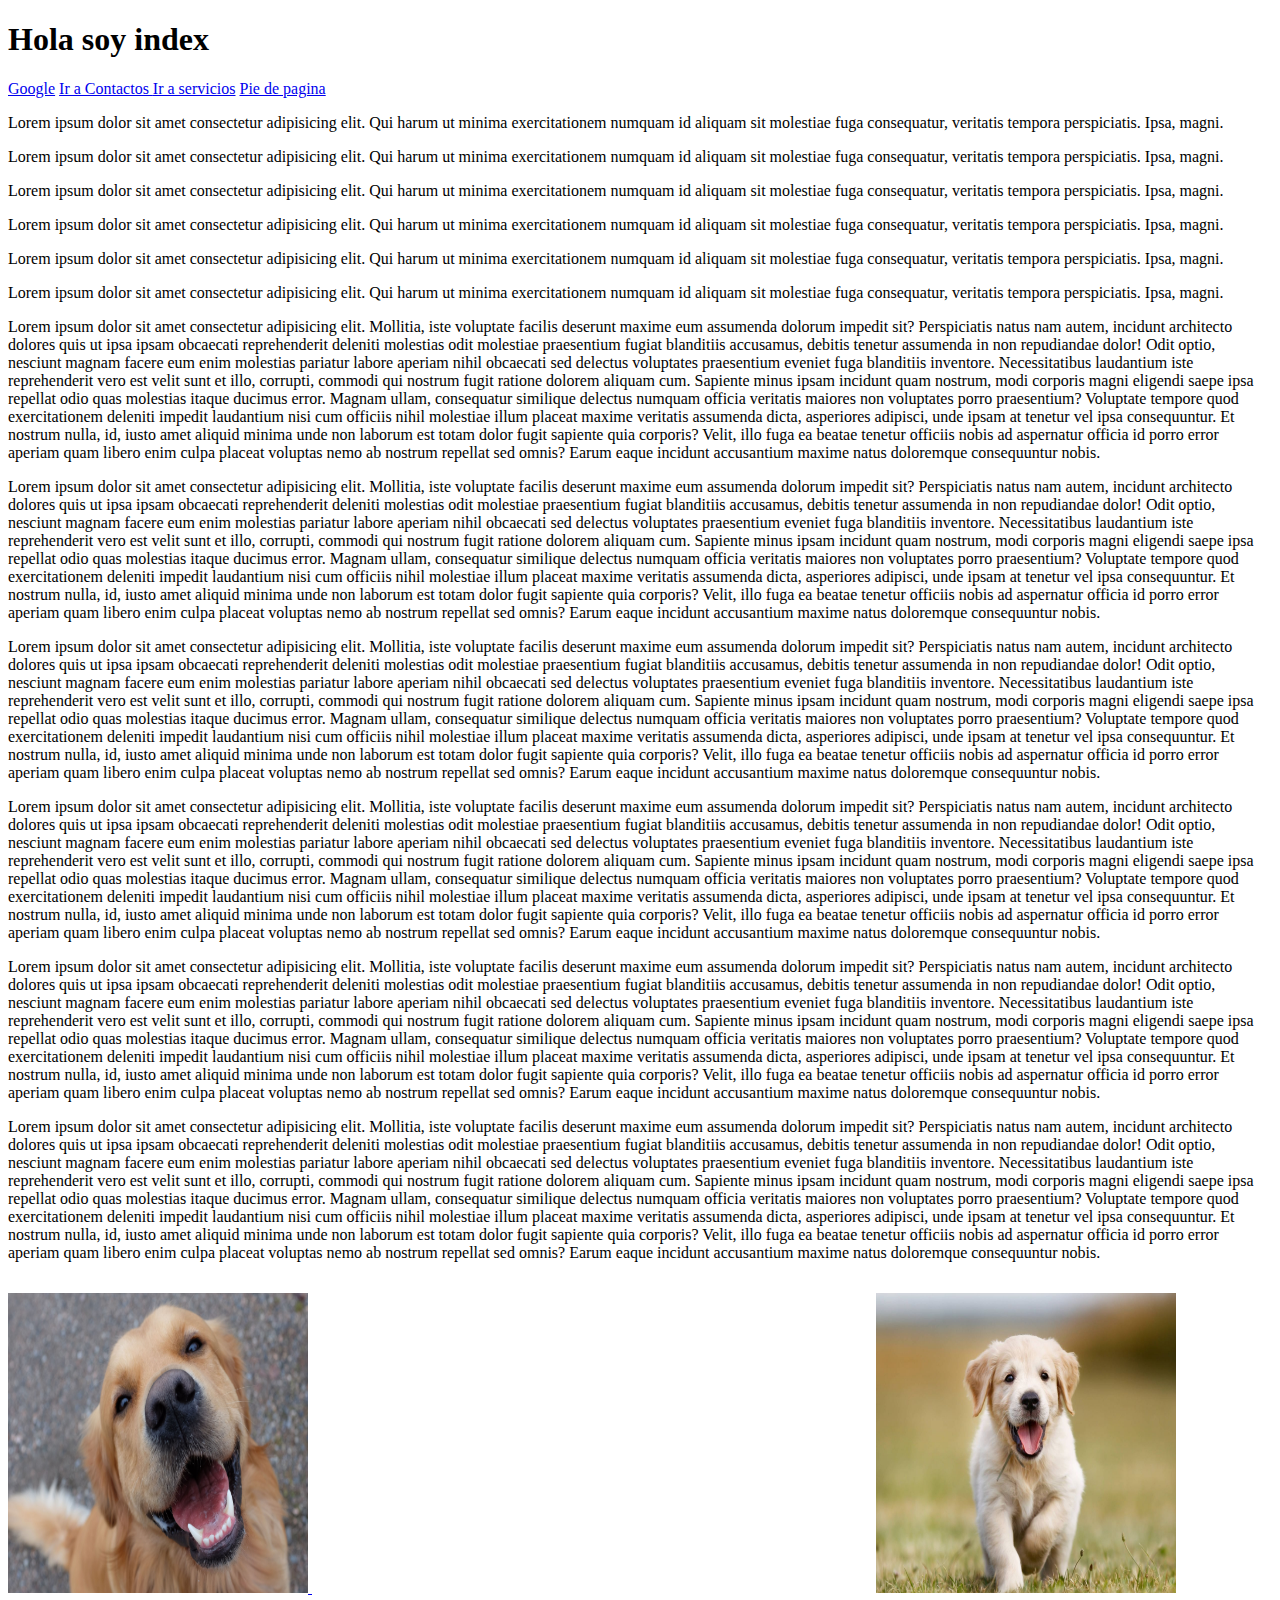
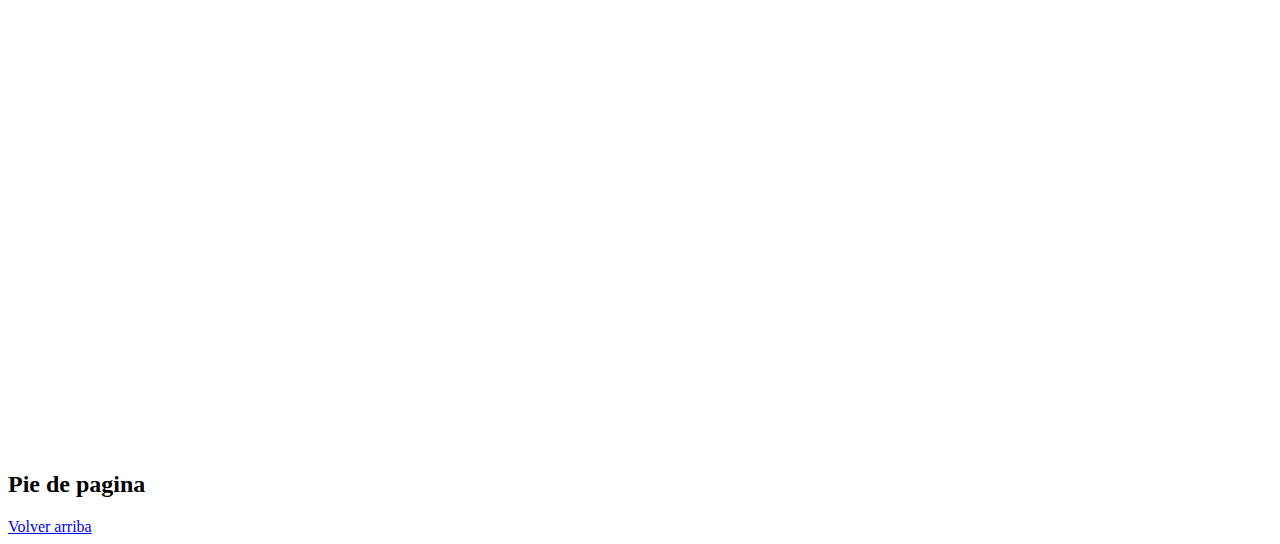
<file: Clase2/index.html>
<!DOCTYPE html>
<html lang="en">
<head>
    <meta charset="UTF-8">
    <meta http-equiv="X-UA-Compatible" content="ie=edge">
    <meta name="viewport" content="width=device-width, initial-scale=1.0">
    <title>Document</title>
    <link rel="shortcut icon" href="./golden1.jpeg" type="image/x-icon">
</head>
<body>
    <h1>Hola soy index</h1>
    <a href="http://google.com" target="_blank"> Google</a>
    <a href="./pages/contacto.html"> Ir a Contactos </a> 
    <a href="./pages/servicios.html"> Ir a servicios</a>

    <a href="#fin">Pie de pagina </a>
    <p>Lorem ipsum dolor sit amet consectetur adipisicing elit. Qui harum ut minima exercitationem numquam id aliquam sit molestiae fuga consequatur, veritatis tempora perspiciatis. Ipsa, magni.</p>
    <p>Lorem ipsum dolor sit amet consectetur adipisicing elit. Qui harum ut minima exercitationem numquam id aliquam sit molestiae fuga consequatur, veritatis tempora perspiciatis. Ipsa, magni.</p> <p>Lorem ipsum dolor sit amet consectetur adipisicing elit. Qui harum ut minima exercitationem numquam id aliquam sit molestiae fuga consequatur, veritatis tempora perspiciatis. Ipsa, magni.</p> <p>Lorem ipsum dolor sit amet consectetur adipisicing elit. Qui harum ut minima exercitationem numquam id aliquam sit molestiae fuga consequatur, veritatis tempora perspiciatis. Ipsa, magni.</p> <p>Lorem ipsum dolor sit amet consectetur adipisicing elit. Qui harum ut minima exercitationem numquam id aliquam sit molestiae fuga consequatur, veritatis tempora perspiciatis. Ipsa, magni.</p> <p>Lorem ipsum dolor sit amet consectetur adipisicing elit. Qui harum ut minima exercitationem numquam id aliquam sit molestiae fuga consequatur, veritatis tempora perspiciatis. Ipsa, magni.</p>
    <p>Lorem ipsum dolor sit amet consectetur adipisicing elit. Mollitia, iste voluptate facilis deserunt maxime eum assumenda dolorum impedit sit? Perspiciatis natus nam autem, incidunt architecto dolores quis ut ipsa ipsam obcaecati reprehenderit deleniti molestias odit molestiae praesentium fugiat blanditiis accusamus, debitis tenetur assumenda in non repudiandae dolor! Odit optio, nesciunt magnam facere eum enim molestias pariatur labore aperiam nihil obcaecati sed delectus voluptates praesentium eveniet fuga blanditiis inventore. Necessitatibus laudantium iste reprehenderit vero est velit sunt et illo, corrupti, commodi qui nostrum fugit ratione dolorem aliquam cum. Sapiente minus ipsam incidunt quam nostrum, modi corporis magni eligendi saepe ipsa repellat odio quas molestias itaque ducimus error. Magnam ullam, consequatur similique delectus numquam officia veritatis maiores non voluptates porro praesentium? Voluptate tempore quod exercitationem deleniti impedit laudantium nisi cum officiis nihil molestiae illum placeat maxime veritatis assumenda dicta, asperiores adipisci, unde ipsam at tenetur vel ipsa consequuntur. Et nostrum nulla, id, iusto amet aliquid minima unde non laborum est totam dolor fugit sapiente quia corporis? Velit, illo fuga ea beatae tenetur officiis nobis ad aspernatur officia id porro error aperiam quam libero enim culpa placeat voluptas nemo ab nostrum repellat sed omnis? Earum eaque incidunt accusantium maxime natus doloremque consequuntur nobis.</p>
    <p>Lorem ipsum dolor sit amet consectetur adipisicing elit. Mollitia, iste voluptate facilis deserunt maxime eum assumenda dolorum impedit sit? Perspiciatis natus nam autem, incidunt architecto dolores quis ut ipsa ipsam obcaecati reprehenderit deleniti molestias odit molestiae praesentium fugiat blanditiis accusamus, debitis tenetur assumenda in non repudiandae dolor! Odit optio, nesciunt magnam facere eum enim molestias pariatur labore aperiam nihil obcaecati sed delectus voluptates praesentium eveniet fuga blanditiis inventore. Necessitatibus laudantium iste reprehenderit vero est velit sunt et illo, corrupti, commodi qui nostrum fugit ratione dolorem aliquam cum. Sapiente minus ipsam incidunt quam nostrum, modi corporis magni eligendi saepe ipsa repellat odio quas molestias itaque ducimus error. Magnam ullam, consequatur similique delectus numquam officia veritatis maiores non voluptates porro praesentium? Voluptate tempore quod exercitationem deleniti impedit laudantium nisi cum officiis nihil molestiae illum placeat maxime veritatis assumenda dicta, asperiores adipisci, unde ipsam at tenetur vel ipsa consequuntur. Et nostrum nulla, id, iusto amet aliquid minima unde non laborum est totam dolor fugit sapiente quia corporis? Velit, illo fuga ea beatae tenetur officiis nobis ad aspernatur officia id porro error aperiam quam libero enim culpa placeat voluptas nemo ab nostrum repellat sed omnis? Earum eaque incidunt accusantium maxime natus doloremque consequuntur nobis.</p>  <p>Lorem ipsum dolor sit amet consectetur adipisicing elit. Mollitia, iste voluptate facilis deserunt maxime eum assumenda dolorum impedit sit? Perspiciatis natus nam autem, incidunt architecto dolores quis ut ipsa ipsam obcaecati reprehenderit deleniti molestias odit molestiae praesentium fugiat blanditiis accusamus, debitis tenetur assumenda in non repudiandae dolor! Odit optio, nesciunt magnam facere eum enim molestias pariatur labore aperiam nihil obcaecati sed delectus voluptates praesentium eveniet fuga blanditiis inventore. Necessitatibus laudantium iste reprehenderit vero est velit sunt et illo, corrupti, commodi qui nostrum fugit ratione dolorem aliquam cum. Sapiente minus ipsam incidunt quam nostrum, modi corporis magni eligendi saepe ipsa repellat odio quas molestias itaque ducimus error. Magnam ullam, consequatur similique delectus numquam officia veritatis maiores non voluptates porro praesentium? Voluptate tempore quod exercitationem deleniti impedit laudantium nisi cum officiis nihil molestiae illum placeat maxime veritatis assumenda dicta, asperiores adipisci, unde ipsam at tenetur vel ipsa consequuntur. Et nostrum nulla, id, iusto amet aliquid minima unde non laborum est totam dolor fugit sapiente quia corporis? Velit, illo fuga ea beatae tenetur officiis nobis ad aspernatur officia id porro error aperiam quam libero enim culpa placeat voluptas nemo ab nostrum repellat sed omnis? Earum eaque incidunt accusantium maxime natus doloremque consequuntur nobis.</p>  <p>Lorem ipsum dolor sit amet consectetur adipisicing elit. Mollitia, iste voluptate facilis deserunt maxime eum assumenda dolorum impedit sit? Perspiciatis natus nam autem, incidunt architecto dolores quis ut ipsa ipsam obcaecati reprehenderit deleniti molestias odit molestiae praesentium fugiat blanditiis accusamus, debitis tenetur assumenda in non repudiandae dolor! Odit optio, nesciunt magnam facere eum enim molestias pariatur labore aperiam nihil obcaecati sed delectus voluptates praesentium eveniet fuga blanditiis inventore. Necessitatibus laudantium iste reprehenderit vero est velit sunt et illo, corrupti, commodi qui nostrum fugit ratione dolorem aliquam cum. Sapiente minus ipsam incidunt quam nostrum, modi corporis magni eligendi saepe ipsa repellat odio quas molestias itaque ducimus error. Magnam ullam, consequatur similique delectus numquam officia veritatis maiores non voluptates porro praesentium? Voluptate tempore quod exercitationem deleniti impedit laudantium nisi cum officiis nihil molestiae illum placeat maxime veritatis assumenda dicta, asperiores adipisci, unde ipsam at tenetur vel ipsa consequuntur. Et nostrum nulla, id, iusto amet aliquid minima unde non laborum est totam dolor fugit sapiente quia corporis? Velit, illo fuga ea beatae tenetur officiis nobis ad aspernatur officia id porro error aperiam quam libero enim culpa placeat voluptas nemo ab nostrum repellat sed omnis? Earum eaque incidunt accusantium maxime natus doloremque consequuntur nobis.</p>  <p>Lorem ipsum dolor sit amet consectetur adipisicing elit. Mollitia, iste voluptate facilis deserunt maxime eum assumenda dolorum impedit sit? Perspiciatis natus nam autem, incidunt architecto dolores quis ut ipsa ipsam obcaecati reprehenderit deleniti molestias odit molestiae praesentium fugiat blanditiis accusamus, debitis tenetur assumenda in non repudiandae dolor! Odit optio, nesciunt magnam facere eum enim molestias pariatur labore aperiam nihil obcaecati sed delectus voluptates praesentium eveniet fuga blanditiis inventore. Necessitatibus laudantium iste reprehenderit vero est velit sunt et illo, corrupti, commodi qui nostrum fugit ratione dolorem aliquam cum. Sapiente minus ipsam incidunt quam nostrum, modi corporis magni eligendi saepe ipsa repellat odio quas molestias itaque ducimus error. Magnam ullam, consequatur similique delectus numquam officia veritatis maiores non voluptates porro praesentium? Voluptate tempore quod exercitationem deleniti impedit laudantium nisi cum officiis nihil molestiae illum placeat maxime veritatis assumenda dicta, asperiores adipisci, unde ipsam at tenetur vel ipsa consequuntur. Et nostrum nulla, id, iusto amet aliquid minima unde non laborum est totam dolor fugit sapiente quia corporis? Velit, illo fuga ea beatae tenetur officiis nobis ad aspernatur officia id porro error aperiam quam libero enim culpa placeat voluptas nemo ab nostrum repellat sed omnis? Earum eaque incidunt accusantium maxime natus doloremque consequuntur nobis.</p>  <p>Lorem ipsum dolor sit amet consectetur adipisicing elit. Mollitia, iste voluptate facilis deserunt maxime eum assumenda dolorum impedit sit? Perspiciatis natus nam autem, incidunt architecto dolores quis ut ipsa ipsam obcaecati reprehenderit deleniti molestias odit molestiae praesentium fugiat blanditiis accusamus, debitis tenetur assumenda in non repudiandae dolor! Odit optio, nesciunt magnam facere eum enim molestias pariatur labore aperiam nihil obcaecati sed delectus voluptates praesentium eveniet fuga blanditiis inventore. Necessitatibus laudantium iste reprehenderit vero est velit sunt et illo, corrupti, commodi qui nostrum fugit ratione dolorem aliquam cum. Sapiente minus ipsam incidunt quam nostrum, modi corporis magni eligendi saepe ipsa repellat odio quas molestias itaque ducimus error. Magnam ullam, consequatur similique delectus numquam officia veritatis maiores non voluptates porro praesentium? Voluptate tempore quod exercitationem deleniti impedit laudantium nisi cum officiis nihil molestiae illum placeat maxime veritatis assumenda dicta, asperiores adipisci, unde ipsam at tenetur vel ipsa consequuntur. Et nostrum nulla, id, iusto amet aliquid minima unde non laborum est totam dolor fugit sapiente quia corporis? Velit, illo fuga ea beatae tenetur officiis nobis ad aspernatur officia id porro error aperiam quam libero enim culpa placeat voluptas nemo ab nostrum repellat sed omnis? Earum eaque incidunt accusantium maxime natus doloremque consequuntur nobis.</p>
    <a href="./pages/contacto.html">
    <img src="golden1.jpeg" alt="Perro golden young" title="Perro Goldel Jijiji" width="300" height="300">
    </a>
    <iframe width="560" height="315" src="https://www.youtube.com/embed/9-DBf8GSqg4" title="YouTube video player" frameborder="0" allow="accelerometer; autoplay; clipboard-write; encrypted-media; gyroscope; picture-in-picture; web-share" allowfullscreen></iframe>
    <img src="./fperro2.jpg" alt="Perro Golden small" title=" Perro Golden jejeje " width="300" height="300">

    <iframe src="https://www.google.com/maps/embed?pb=!1m18!1m12!1m3!1d105073.45340236713!2d-58.51569873470471!3d-34.615654770005854!2m3!1f0!2f0!3f0!3m2!1i1024!2i768!4f13.1!3m3!1m2!1s0x95bcca3b4ef90cbd%3A0xa0b3812e88e88e87!2sBuenos%20Aires%2C%20CABA!5e0!3m2!1ses-419!2sar!4v1686616911899!5m2!1ses-419!2sar" width="600" height="450" style="border:0;" allowfullscreen="" loading="lazy" referrerpolicy="no-referrer-when-downgrade"></iframe>
    <h2 id="fin">Pie de pagina </h2>
    <a href="#"> Volver arriba</a>
</body>
</html>
</file>
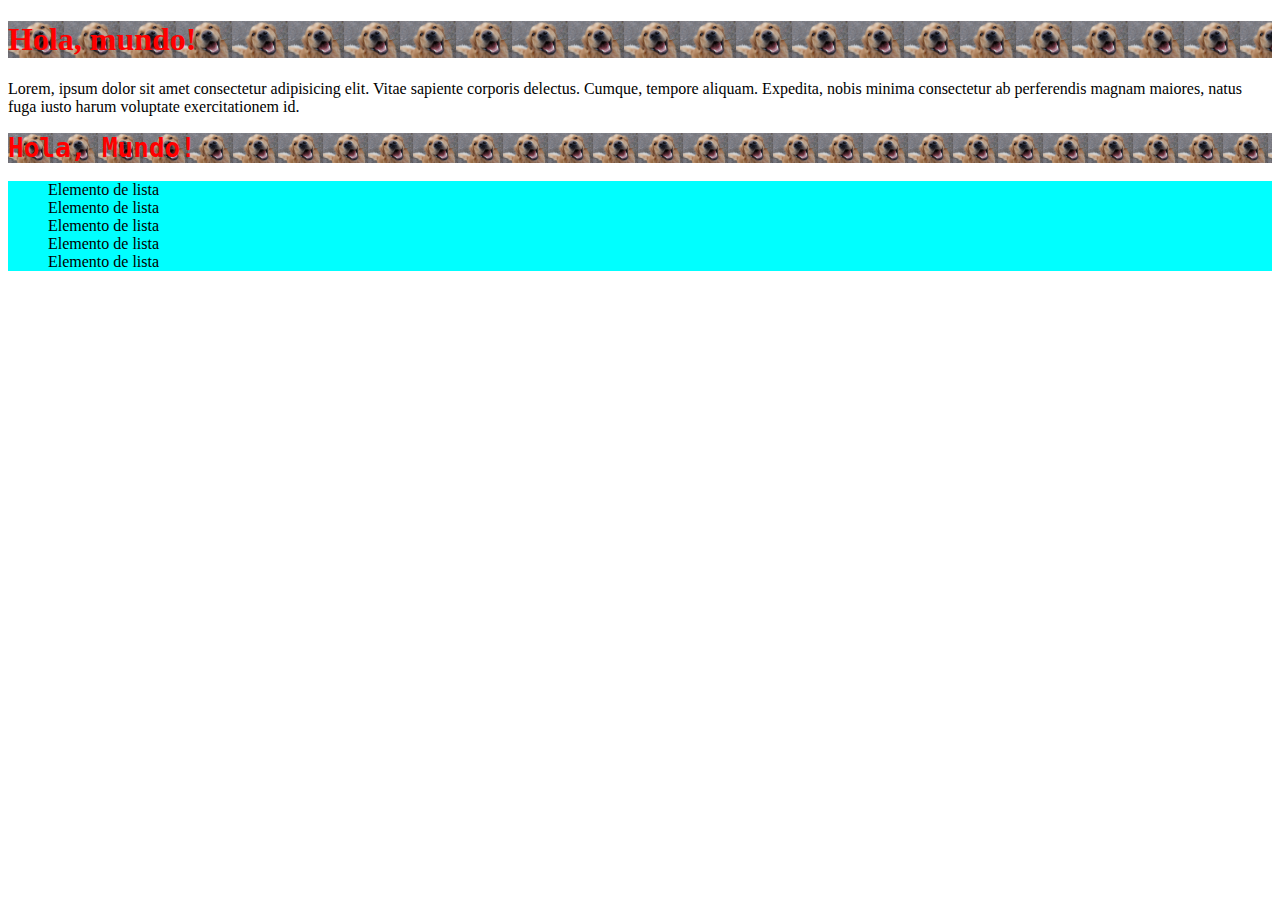
<file: clase3/index.html>
<!DOCTYPE html>
<html lang="en">
<head>
    <meta charset="UTF-8">
    <meta http-equiv="X-UA-Compatible" content="ie=edge">
    <meta name="viewport" content="width=device-width, initial-scale=1.0">
    <title>Document</title>
    <link rel="stylesheet" href="./estilos.css">
</head>
<body>
    <h1>Hola, mundo!</h1>

    <section>
        <article>
            <p>Lorem, ipsum dolor sit amet consectetur adipisicing elit. Vitae sapiente corporis delectus. Cumque, tempore aliquam. Expedita, nobis minima consectetur ab perferendis magnam maiores, natus fuga iusto harum voluptate exercitationem id.</p>
        </article>
    </section>

    <h1 class="texto"> Hola, Mundo! </h1>
    
    <ul class="lista"> 
        <li>Elemento de lista </li> 
        <li>Elemento de lista </li> 
        <li>Elemento de lista </li> 
        <li>Elemento de lista </li> 
        <li>Elemento de lista </li> 
</ul>
</body>
</html>
</file>
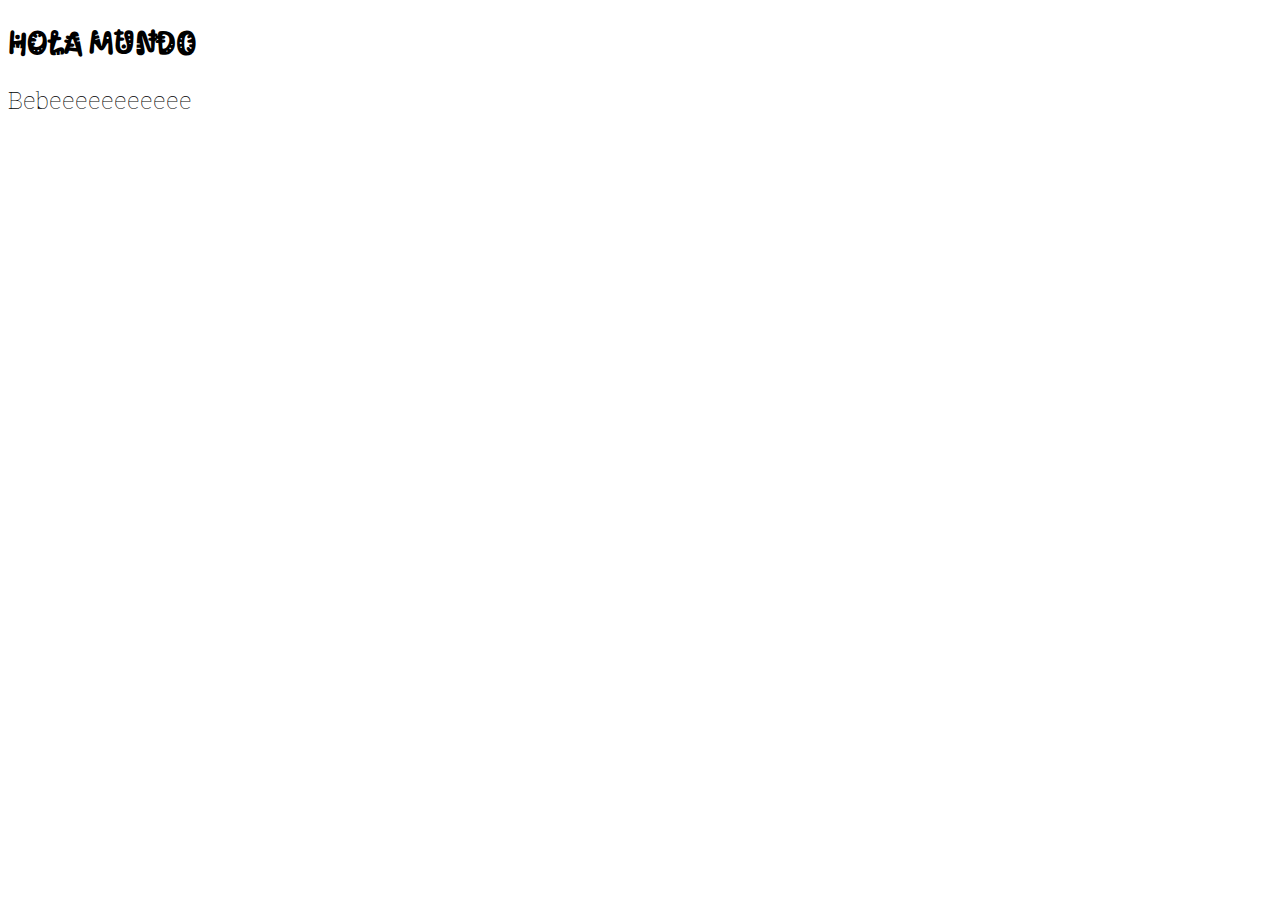
<file: clase4/index.html>
<!DOCTYPE html>
<html lang="en">
<head>
    <meta charset="UTF-8">
    <meta name="viewport" content="width=device-width, initial-scale=1.0">
    <title>Document</title>
    <link rel="stylesheet" href="style.css">
</head>
<body>
  <h1>Hola mundo </h1>
  <h2>Bebeeeeeeeeeee</h2>
</body>
</html>
</file>
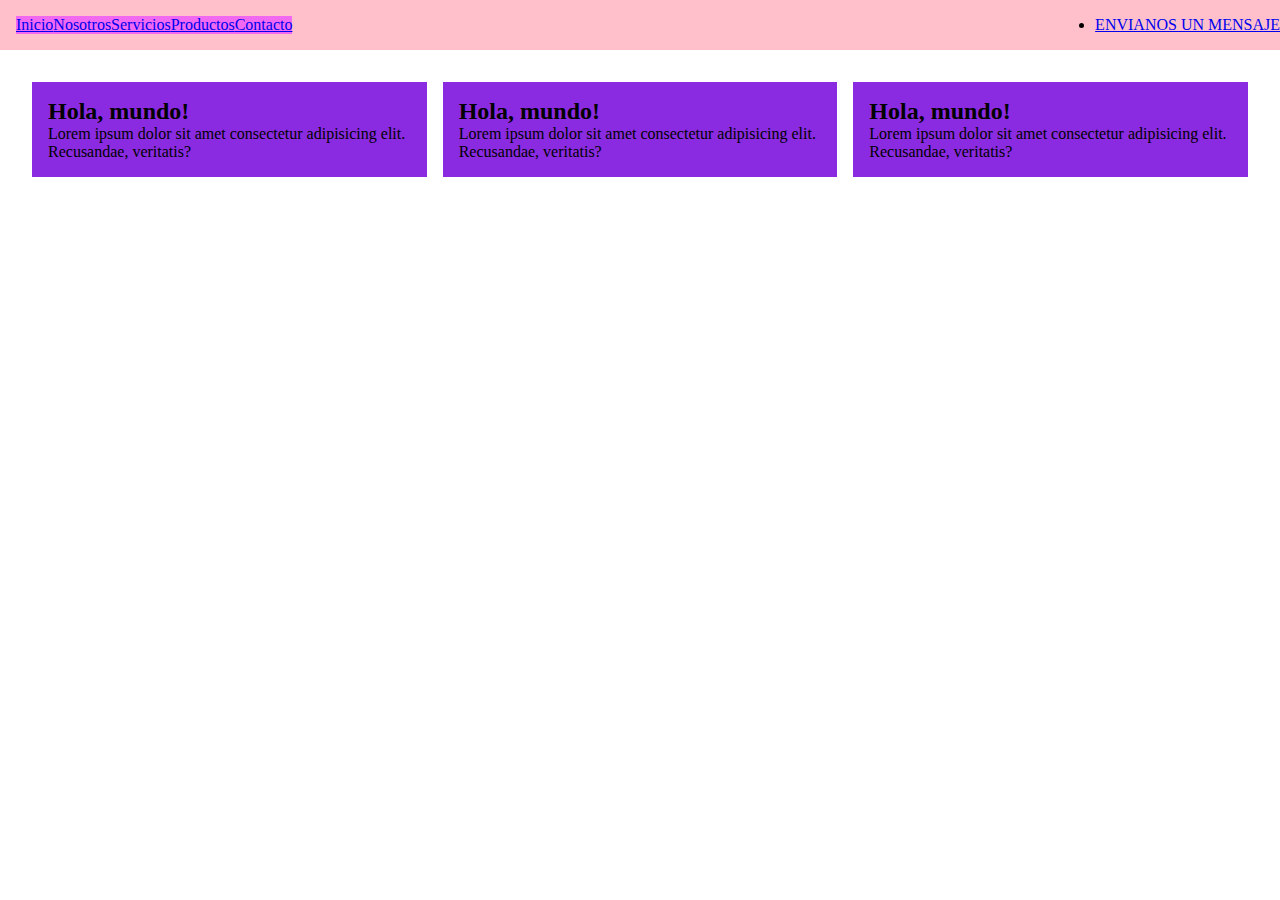
<file: clase5/index.html>
<!DOCTYPE html>
<html lang="en">
<head>
    <meta charset="UTF-8">
    <meta name="viewport" content="width=device-width, initial-scale=1.0">
    <title>Document</title>
    <link rel="stylesheet" href="./style.css">
</head>
<body>

    <header>
        <ul class="menu">
            <li class="menu-item">
                <a href="https://google.com">Inicio</a>
            </li>
            <li class="menu-item">
                <a href="https://google.com">Nosotros</a>
            </li>
            <li class="menu-item servicios">
                <a href="https://google.com">Servicios</a>
            </li>
            <li class="menu-item">
                <a href="https://google.com">Productos</a>
            </li>
            <li class="menu-item">
                <a href="https://google.com">Contacto</a>
            </li>
        </ul>
        <ul class="menu-secundario">
            <li>
                <a href="https://coderhouse.com">
                    ENVIANOS UN MENSAJE
                </a>
            </li>
        </ul>
    </header>
    <div class="cartitas">

        <div class="cartita">
            <h2>Hola, mundo!</h2>
            <p>Lorem ipsum dolor sit amet consectetur adipisicing elit. Recusandae, veritatis?</p>
        </div>
        <div class="cartita">
            <h2>Hola, mundo!</h2>
            <p>Lorem ipsum dolor sit amet consectetur adipisicing elit. Recusandae, veritatis?</p>
        </div>
        <div class="cartita">
            <h2>Hola, mundo!</h2>
            <p>Lorem ipsum dolor sit amet consectetur adipisicing elit. Recusandae, veritatis?</p>
        </div>

    </div>
</body>
</html>
</file>
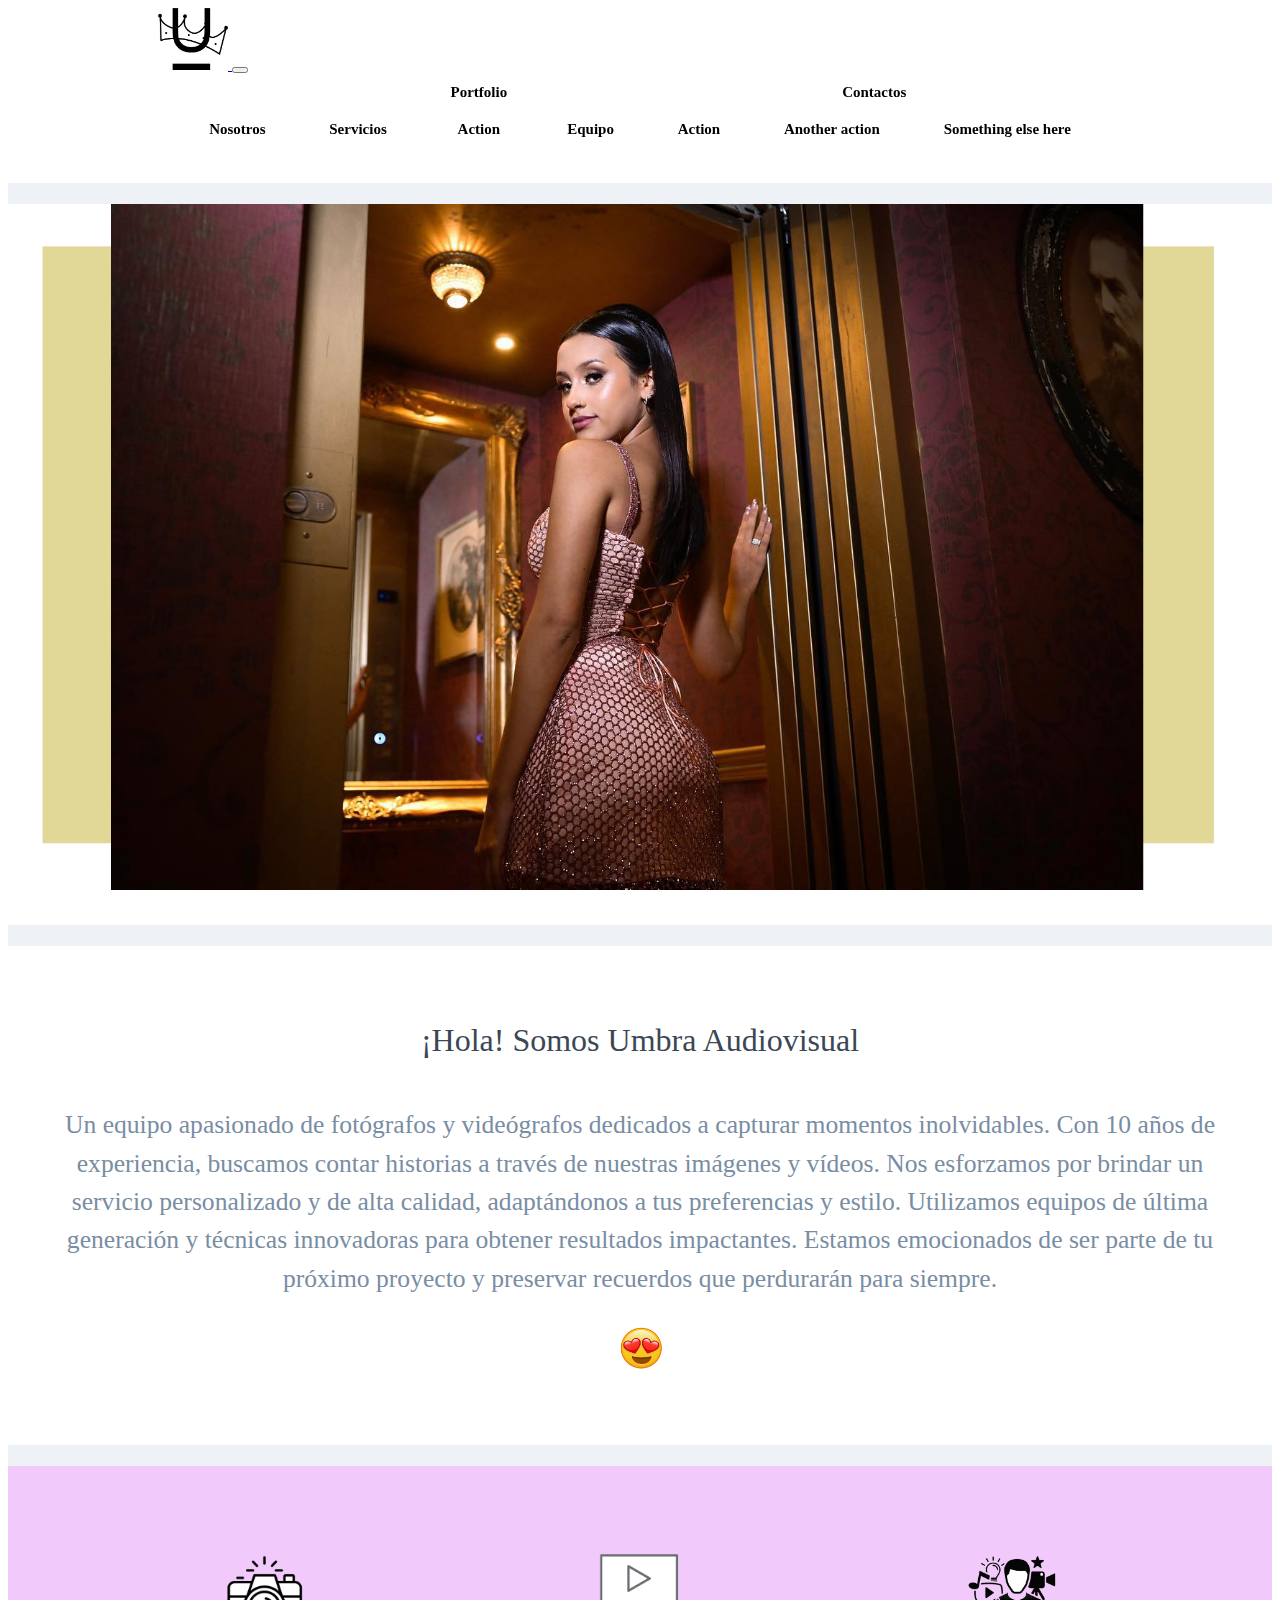
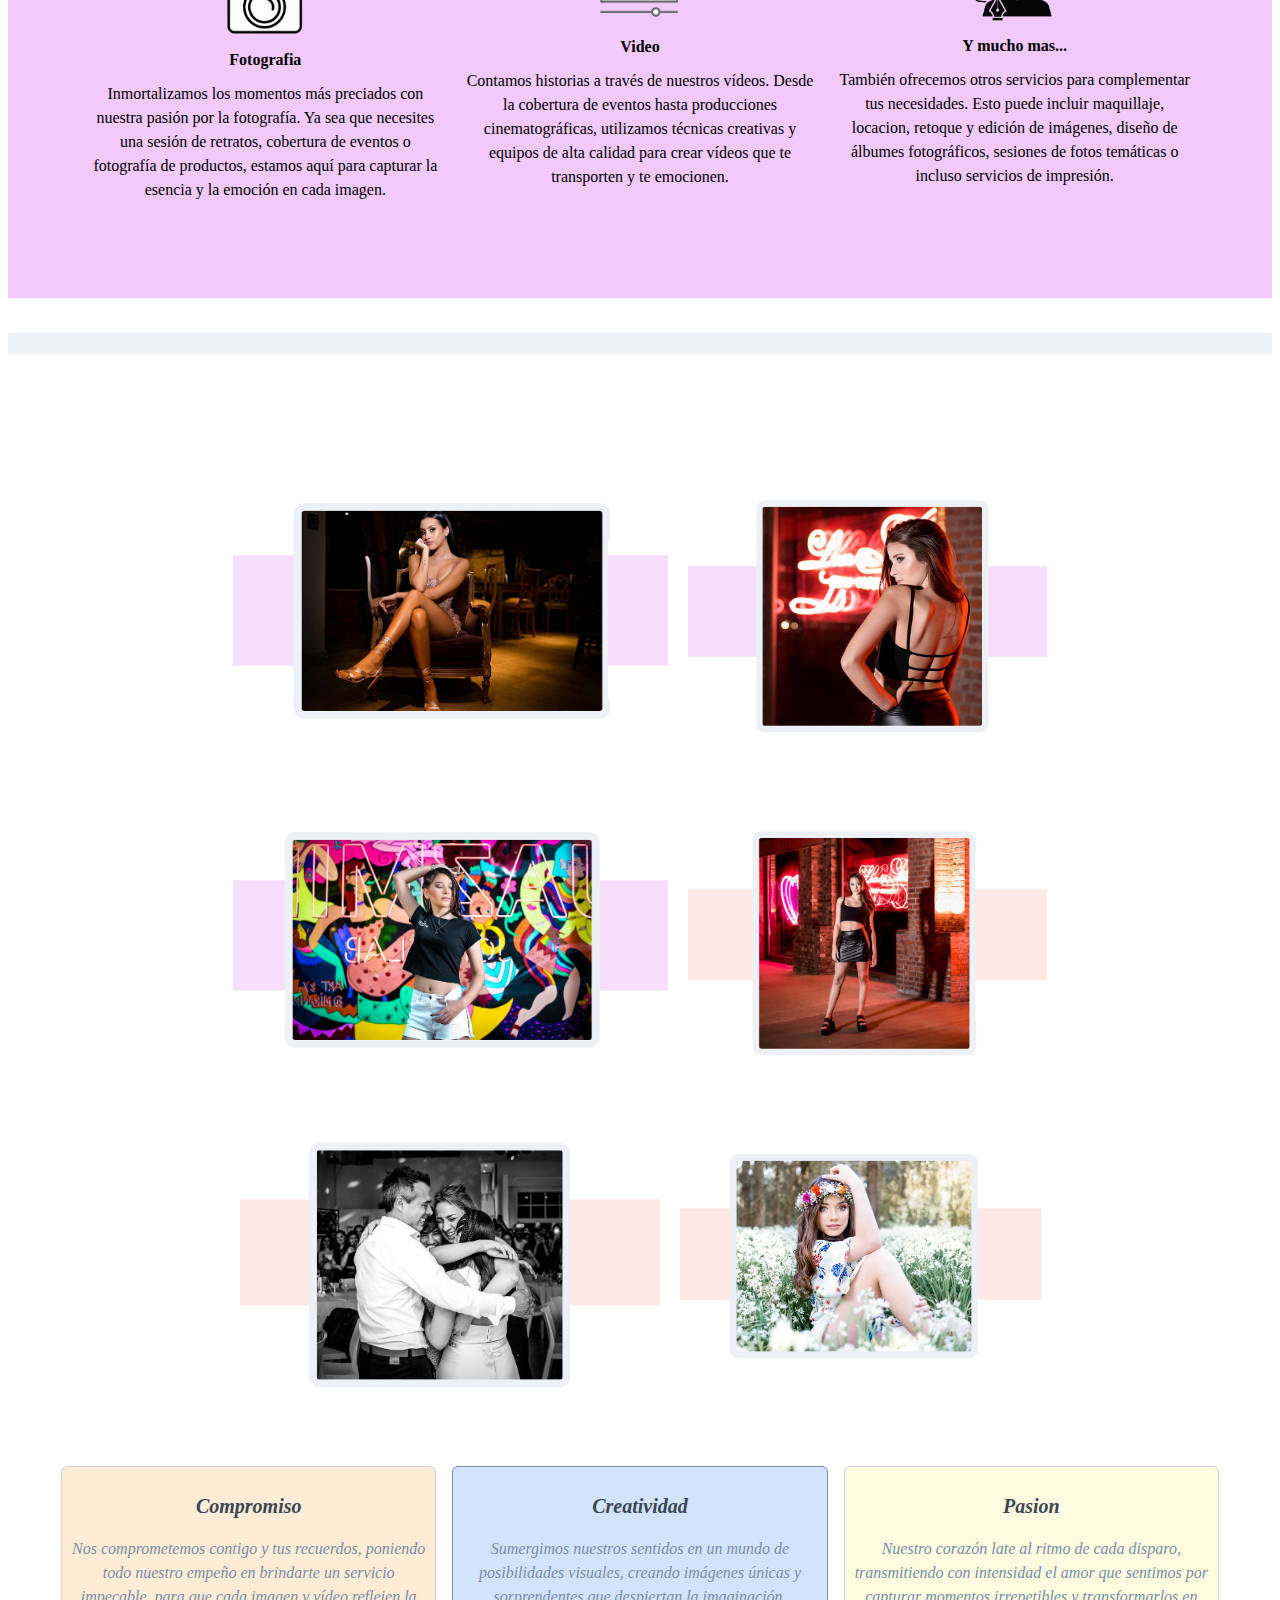
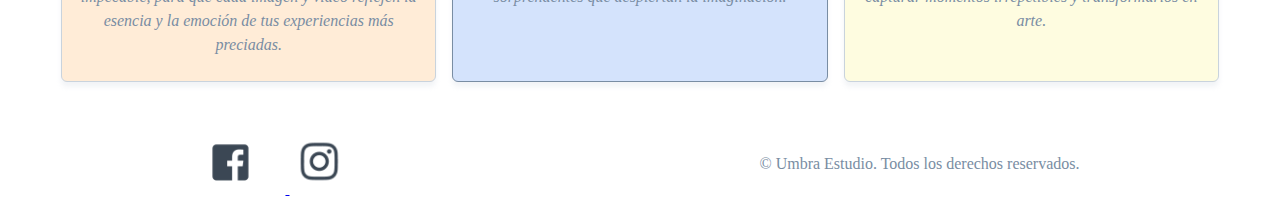
<file: Proyecto Final/Entrega 1/Entrega01/index.html>
<!DOCTYPE html>
<html lang="en">

<head>
  <meta charset="UTF-8">
  <meta http-equiv="X-UA-Compatible" content="ie=edge">
  <meta name="viewport" content="width=device-width, initial-scale=1.0">
  <title>Umbra Audiovisual</title>
  <link rel="stylesheet" href="./style.css">
  <link href="https://cdn.jsdelivr.net/npm/bootstrap@5.3.0/dist/css/bootstrap.min.css" rel="stylesheet" integrity="sha384-9ndCyUaIbzAi2FUVXJi0CjmCapSmO7SnpJef0486qhLnuZ2cdeRhO02iuK6FUUVM" crossorigin="anonymous">
</head>

<body>
  <!-- <header>
    <a href="index.html">
      <img class="logoumbra" src="./Image/logoumbraPNG.png" alt="">
    </a>
    <nav class="link-bar-3">
      <ul>
        <li><a href="#prenosotros-section">Nosotros</a></li>
        <li><a href="#section-icono">Servicios</a></li>
        <li><a href="#preportfolio-section">Portfolio</a></li>
        <li><a href="#equipo-section">Equipo</a></li>
        <li><a href="./pages/Contactanos.html">Contacto</a></li>
      </ul>
    </nav>
  </header> -->
  <header>
  <nav class="navbar navbar-expand-lg bg-body-tertiary row">
    <div class="container-fluid">
      <a class="navbar-brand col-6" href="index.html"> 
        <img src="./Image/logoumbraPNG.png" alt="Umbra Audiovisual">
      </a>
      <button class="navbar-toggler" type="button" data-bs-toggle="collapse" data-bs-target="#navbarNavDropdown" aria-controls="navbarNavDropdown" aria-expanded="false" aria-label="Toggle navigation">
        <span class="navbar-toggler-icon"></span>
      </button>
      <div class="collapse navbar-collapse" id="navbarNavDropdown">
        <ul class="navbar-nav">
          <li class="nav-item">
            <a class="nav-link active" aria-current="page" href="#prenosotros-section">Nosotros</a>
          </li>
          <li class="nav-item">
            <a class="nav-link" href="#section-icono">Servicios</a>
          </li>
          <li class="nav-item dropdown">
            <a class="nav-link dropdown-toggle" href="#" role="button" data-bs-toggle="dropdown" aria-expanded="false">
              Portfolio
            </a>
            <ul class="dropdown-menu">
              <li><a class="dropdown-item" href="#preportfolio-section">Action</a></li>
            </ul>
          <li class="nav-item">
            <a class="nav-link" href="#equipo-section">Equipo</a>
          </li>
          <li class="nav-item dropdown">
            <a class="nav-link dropdown-toggle" href="#" role="button" data-bs-toggle="dropdown" aria-expanded="false">
              Contactos
            </a>
            <ul class="dropdown-menu">
              <li><a class="dropdown-item" href="#">Action</a></li>
              <li><a class="dropdown-item" href="#">Another action</a></li>
              <li><a class="dropdown-item" href="#">Something else here</a></li>
            </ul>
          </li>
        </ul>
      </div>
    </div>
  </nav>
</header>
<!-- TERMINA HEADER  -->
  <main>
    <div class="contenedor">
      <div class="rectangulofino"></div>
    </div>

    <div class="contenedorfoto">
      <img src="./Image/portada.png" alt="Portada Umbra" class="portada">
    </div>
  </main>

  <main>
    <div class="contenedor">
      <div class="rectangulofino" id="prenosotros-section"></div>
    </div>

  <div class="contenedorsomos" id="nosotros-section" >
    <h1 class="somoumbra"> ¡Hola! Somos Umbra Audiovisual</h1>
    <p class="textnosotros">Un equipo apasionado de fotógrafos y videógrafos dedicados a capturar momentos inolvidables. Con 10 años de experiencia, buscamos contar historias a través de nuestras imágenes y vídeos. Nos esforzamos por brindar un servicio personalizado y de alta calidad, adaptándonos a tus preferencias y estilo. Utilizamos equipos de última generación y técnicas innovadoras para obtener resultados impactantes. Estamos emocionados de ser parte de tu próximo proyecto y preservar recuerdos que perdurarán para siempre.</p>
    <img src="./Image/iconoPNG.png" id="section-icono"  alt="EyeHearts">
</div>

<main>
  <div class="contenedor">
    <div class="rectangulofino preservicios"></div>
  </div>

<section class="gruposervicios" id="servicios-section">
  <div class="column">
    <img src="./Image/camara.png" alt="Foto 1">
    <h2>Fotografia</h2>
    <p>Inmortalizamos los momentos más preciados con nuestra pasión por la fotografía. Ya sea que necesites una sesión de retratos, cobertura de eventos o fotografía de productos, estamos aquí para capturar la esencia y la emoción en cada imagen. </p>
  </div>
  
  <div class="column">
    <img src="./Image/video.png" alt="Foto 2">
    <h2>Video</h2>
    <p>Contamos historias a través de nuestros vídeos. Desde la cobertura de eventos hasta producciones cinematográficas, utilizamos técnicas creativas y equipos de alta calidad para crear vídeos que te transporten y te emocionen. </p>
  </div>
  
  <div class="column">
    <img src="./Image/mas.png" alt="Foto 3">
    <h2>Y mucho mas...</h2>
    <p>También ofrecemos otros servicios para complementar tus necesidades. Esto puede incluir maquillaje, locacion, retoque y edición de imágenes, diseño de álbumes fotográficos, sesiones de fotos temáticas o incluso servicios de impresión. </p>
  </div>
</section>

<main>
  <div class="contenedor">
    <div class="rectangulofino" id="preportfolio-section"></div>
  </div>

<div class="Abueloimg" id="portfolio-section">
  <div class="image-group1">
      <img src="./Image/Port1.png" alt="Imagen 1" style="width: 435px; height: auto;">
      <img src="./Image/Port2.png" alt="Imagen 2" style="width: 340px; height: auto;">
      <img src="./Image/Port3.png" alt="Imagen 3" style="width: 435px; height: auto;">
      <img src="./Image/Port4.png" alt="Imagen 4" style="width: 326px; height: auto;">
      <img src="./Image/Port5.png" alt="Imagen 5" style="width: 420px; height: auto;">
      <img src="./Image/port6.png" alt="Imagen 6" style="width: 361px; height: auto;">
  </div>
</div>

<div class="columnas" id="equipo-section">
  <div class="col1">
      <h3>Compromiso</h3>
      <p>Nos comprometemos contigo y tus recuerdos, poniendo todo nuestro empeño en brindarte un servicio impecable, para que cada imagen y vídeo reflejen la esencia y la emoción de tus experiencias más preciadas.</p>
  </div>
  <div class="col2">
      <h3>Creatividad</h3>
      <p>Sumergimos nuestros sentidos en un mundo de posibilidades visuales, creando imágenes únicas y sorprendentes que despiertan la imaginación.</p>
  </div>
  <div class="col3">
      <h3>Pasion</h3>
      <p>Nuestro corazón late al ritmo de cada disparo, transmitiendo con intensidad el amor que sentimos por capturar momentos irrepetibles y transformarlos en arte.</p>
  </div>
</div>

  <footer>
    <div class="redes-sociales">
      <a href="https://www.facebook.com/umbrAudiovisual" target="_blank">
        <img src="./Image/Facelogo.png" alt="Facebook">
      </a>
   
      <a href="https://www.instagram.com/umbra_estudio/" target="_blank">
        <img src="./Image/Instagram.png" alt="Instagram">
      </a>
    </div>
  
    <p class="copyright">
      &copy; Umbra Estudio. Todos los derechos reservados.
    </p>
  </footer>
  <script src="https://cdn.jsdelivr.net/npm/bootstrap@5.3.0/dist/js/bootstrap.bundle.min.js" integrity="sha384-geWF76RCwLtnZ8qwWowPQNguL3RmwHVBC9FhGdlKrxdiJJigb/j/68SIy3Te4Bkz" crossorigin="anonymous"></script>
</html>
</file>
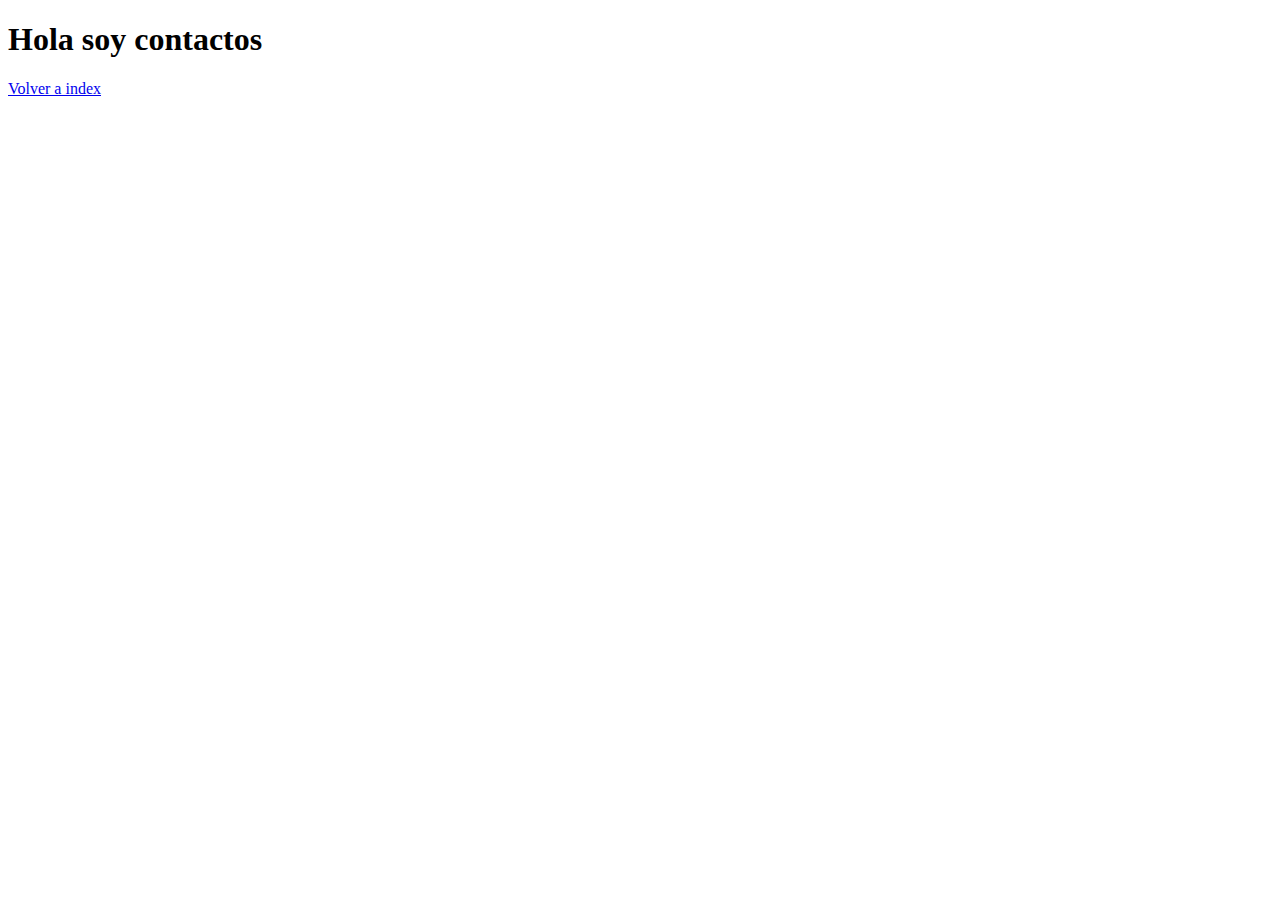
<file: Clase2/pages/contacto.html>
<!DOCTYPE html>
<html lang="en">
<head>
    <meta charset="UTF-8">
    <meta name="viewport" content="width=device-width, initial-scale=1.0">
    <title>Document</title>
</head>
<body>
    <h1> Hola soy contactos </h1>
    <a href="../index.html">Volver a index</a>
</body>
</html>
</file>
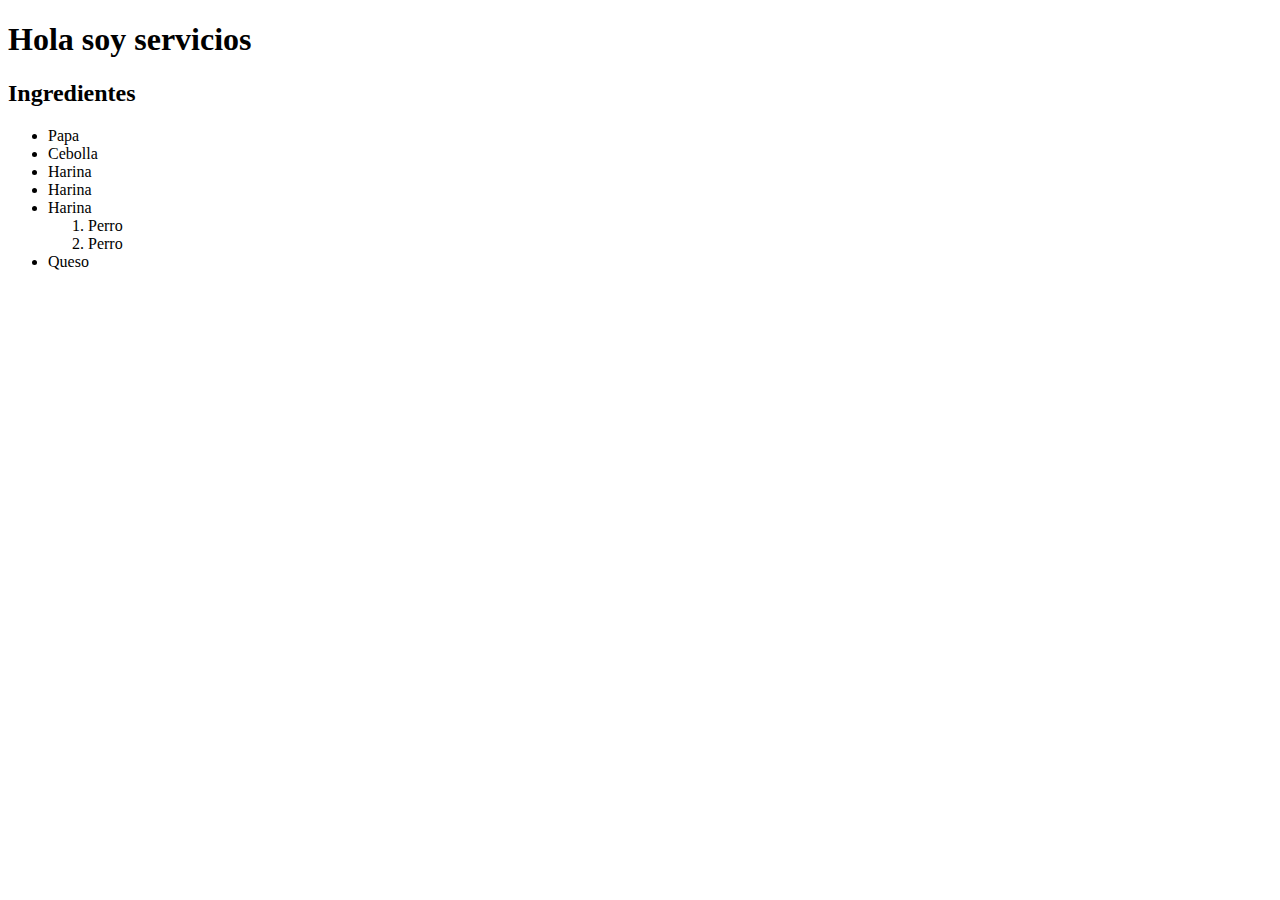
<file: Clase2/pages/servicios.html>
<!DOCTYPE html>
<html lang="en">
<head>
    <meta charset="UTF-8">
    <meta name="viewport" content="width=device-width, initial-scale=1.0">
    <title>Document</title>
</head>
<body>
    <header></header>
    <nav></nav>
    <main></main>
    <section></section>
    <footer></footer>
    
    <h1>Hola soy servicios</h1>
    <h2>Ingredientes</h2>
    <ul>
        <li> Papa </li>
        <li> Cebolla </li>
        <li> Harina </li>
        <li> Harina </li>
        <li> Harina </li>
        <ol> 
            <li>Perro</li>
            <li>Perro</li>
        </ol>
        <li> Queso </li>
    </ul>
    <ol> </ol>
</body>
</html>
</file>
<file: clase3/estilos.css>
h1 {
    color: red;
    background-color: orange;
    background-image: url(../Clase2/golden1.jpeg);
    background-size: contain;
    
}

.lista {
    list-style-type: none;
    background-color: aqua;
}

.texto {
    color: red;
    font-family: monospace;
}
</file>
<file: clase4/style.css>
@import url('https://fonts.googleapis.com/css2?family=Roboto+Slab:wght@100;500;900&display=swap');

@font-face {
    font-family: "Kablammo";
    src: url("./kablammo.ttf");
}

h1 {
    font-family: "Kablammo";
}

h2 {
    font-family: 'Roboto Slab', serif;
    font-weight: 100;
} */

* {
    margin: 0;
    padding: 0;
    box-sizing: border-box;
}

.cajita1 {
    /* width: 100%; ancho */
    height: 50vh; /* alto*/
    background-color: orange;
} 

.cajita1 p {
    background-color: red;
    width: 50%;
    height: 50%;
}
</file>
<file: clase5/style.css>
* {
    margin: 0;
    padding: 0;
    box-sizing: border-box;
}

header {
    display: flex;
    background-color: pink;

    justify-content: space-between;
    align-items: center;
}

.menu {
    list-style-type: none;
    padding: 1rem;
    
    display: flex;

    flex-direction: row;
    flex-wrap: wrap;

    /* flex-flow: row wrap; */

    justify-content: start; /* EJE PRINCIPAL */
    align-items: stretch; /* EJE SECUNDARIO */
}

.menu-item {
    background-color: rgb(241, 105, 241);
}

.cartitas {
    padding: 2rem;
    display: flex;
    gap: 1rem;
}
.cartita {
    background-color: blueviolet;
    padding: 1rem;
    flex: 1;
    
}
</file>
<file: Proyecto Final/Entrega 1/Entrega01/style.css>
header {
	position: sticky;
	top: 0;
	
  }
  
  .navbar-brand img {
	margin-left: 150px;
	width: 70px;
}
  
  .navbar-brand:hover {
	background-color: #f6d7f4;
	transition: background-color 0.8s ease
  }
  
  .navbar-collapse {
	
	align-items: center;
	justify-content: center;
	max-width: 1248px;
	margin: 0 auto;

	font-family: "Open Sans";
	font-weight: 700;
	font-size: 15px;
	text-align: center;
}
  
.navbar-collapse:hover {
	background-color: #9de8eb;
	transition: background-color 0.8s ease

}

.navbar-collapse ul {
	list-style-type: none;
	margin: 0;
	padding: 0;
  }
  
  .navbar-collapse ul li {
	display: inline-block;
  }
  
  .navbar-collapse ul li a {
	display: block;
	color: #000000;
	text-decoration: none;
	padding: 10px 30px;
	transition: background-color 0.8s ease;
  }
  
  .navbar-collapse ul li a:hover {
	background-color: #f6d7f4;
  }
  
  
  @media screen and (max-width: 768px) {
	.navbar-brand img {
		margin-left: 10px;;
	}
  }
 

.contenedor {
	 display: flex;
 	 justify-content: center; 
 	 align-items: center; 
}
 .rectangulofino {
	margin-top: 35px;
	width: 1618px;
	height: 5px;
	padding: 8px 8px 8px 8px;
	background: #eef1f5;
	
	}
  
	.contenedorfoto {
		display: flex;
		justify-content: center;
		align-items: center;

	  }
	  
	  .portada {
		max-width: 100%;
		height: auto;
	  }

footer {
	display: flex;
	justify-content: space-around;
	align-items: center;
  }

  .copyright {
	font-family: "open Sans";
	line-height: 1.5;
	color: #798DA3;

  }

  .redes-sociales img { 
		width: 60px;
		margin-right: 25px;
		transition: background-color 0.8s ease;
  }
  .redes-sociales img:hover{
	border-radius: 6px 6px 6px 6px;
  	background-color: #f6d7f4;
}


	
  
  
/* NOSOTROS
NOSOTROS
NOSOTROS
NOSOTROS
NOSOTROS
NOSOTROS */


.contenedorsomos {
	margin-top: 53px;
	display: flex;
	justify-content: center;
	flex-direction: column;
	align-items: center;
	flex-wrap: wrap;
	
	
  }
  
.somoumbra {
  color: #3b4754;
  display: flex;
  justify-content: center;
  font-family: "Open Sans";
  font-weight: 150;
  font-size: 2.5vw;
  line-height: 1.2;
  text-align: center;
}

.textnosotros {
  color: #798da3;
  font-family: "Open Sans";
  font-weight: 250;
  font-size: 2vw;
  line-height: 1.5;
  text-align: center;
  margin-left: 2rem;
  margin-right: 2rem;
}

@media screen and (max-width: 768px) {
  .somoumbra {
    font-size: 5vw;
  }

  .textnosotros {
    font-size: 4vw;
  }
}

.contenedorsomos img {
	width: 50px;
	padding-bottom: 20px;
}

/* SERVICIOS SERVICIOS SERVICIOS
SERVICIOS SERVICIOS SERVICIOS
SERVICIOS SERVICIOS SERVICIOS*/

.preservicios {
	margin-top: 53px;;

}

.gruposervicios {
	display: flex;
	justify-content: space-evenly;
	flex-wrap: wrap;
	max-width: 1200px;
	margin: 0 auto;
	background-color: #F2C9FB;
	padding:70px;
  }
  
  
  .column {
	width: 33.33%;
	padding: 10px;
	box-sizing: border-box;
	text-align: center;
  }
  
  .column img {
	display: block;
	margin: 0 auto;
	width: 80%;
	max-width: 100px;
	height: auto;
  }
  
  .column h2 {
	font-family: "Open Sans";
	font-weight: 700;
	font-size: 16px;
	line-height: 1.1;
	text-align: center;
	margin-top: 10px;
  }
  
  .column p {
	color: #000000;
	font-family: "Open Sans";
	font-weight: 400;
	font-size: 1rem;
	line-height: 1.5;
	margin-top: 5px;
  }
  
  @media screen and (max-width: 768px) {
	.column {
	  width: 100%;
	}
  }

/* PORTFOLIO PORTFOLIO PORTFOLIO

PORTFOLIO PORTFOLIO PORTFOLIO */


.abueloimg {
	display: flex;
	justify-content: center;
	align-items: center;
	height: 100vh;
	flex-wrap: wrap;
  }
  
  .image-group1 {
	margin-top: 100px;
	display: flex;
	justify-content: center;
	flex-wrap: wrap;
  }
  
  .image-group1 img {
	flex-basis: calc(30% - 20px); 
	max-width: 100%; 
	max-height: 100%; 
	object-fit: contain; 
	margin: 10px; 
	transition: opacity 0.3s ease; 
}

.image-group1 img:hover {
  opacity: 0.7; 
  filter: brightness(80%) sepia(20%) saturate(300%) hue-rotate(330deg);
}


 
/* EQUIPO  */
/* EQUIPO  */
/* EQUIPO  */
/* EQUIPO  */

.columnas {
	display: flex;
	flex-wrap: wrap;
	justify-content: center;
	padding: 3rem;
	font-family: "Open Sans";
	font-weight: 400;
	font-size: 1rem;
	font-style: italic;
	line-height: 1.5;
	text-align: center;
  }
  
  .col1 {
	flex-basis: 100%;
	padding: 8px;
	box-shadow: 0px 5px 5px rgba(237, 240, 244, 0.75);
	background: #ffecd7;
	border-color: #c9d3dd;
	border-width: 1px;
	border-style: solid;
	border-radius: 6px;
	margin-bottom: 1rem;
  }
  
  .col2 {
	flex-basis: 100%;
	padding: 8px;
	box-shadow: 0px 5px 5px rgba(237, 240, 244, 0.75);
	background: #d4e3fc;
	border-color: #798da3;
	border-width: 1px;
	border-style: solid;
	border-radius: 6px;
	margin-bottom: 1rem;
  }
  
  .col3 {
	flex-basis: 100%;
	padding: 8px;
	box-shadow: 0px 5px 5px rgba(237, 240, 244, 0.75);
	background: #fefce0;
	border-color: #c9d3dd;
	border-width: 1px;
	border-style: solid;
	border-radius: 6px;
	margin-bottom: 1rem;
  }
  
  @media screen and (min-width: 768px) {
	.col1,
	.col2,
	.col3 {
	  flex-basis: calc(33.33% - 2rem);
	  margin-right: 1rem;
	  margin-bottom: 0;
	}
  
	.col3 {
	  margin-right: 0;
	}
  }
  
  .columnas p {
	color: #798da3;
	font-family: "Open Sans";
	font-weight: 400;
	font-size: 16px;
	line-height: 1.5;
	font-style: italic;
  }
  
  .columnas h3 {
	color: #3b4754;
	font-family: "Open Sans";
	font-weight: 700;
	font-size: 20px;
	line-height: 1.1;
  }
</file>
